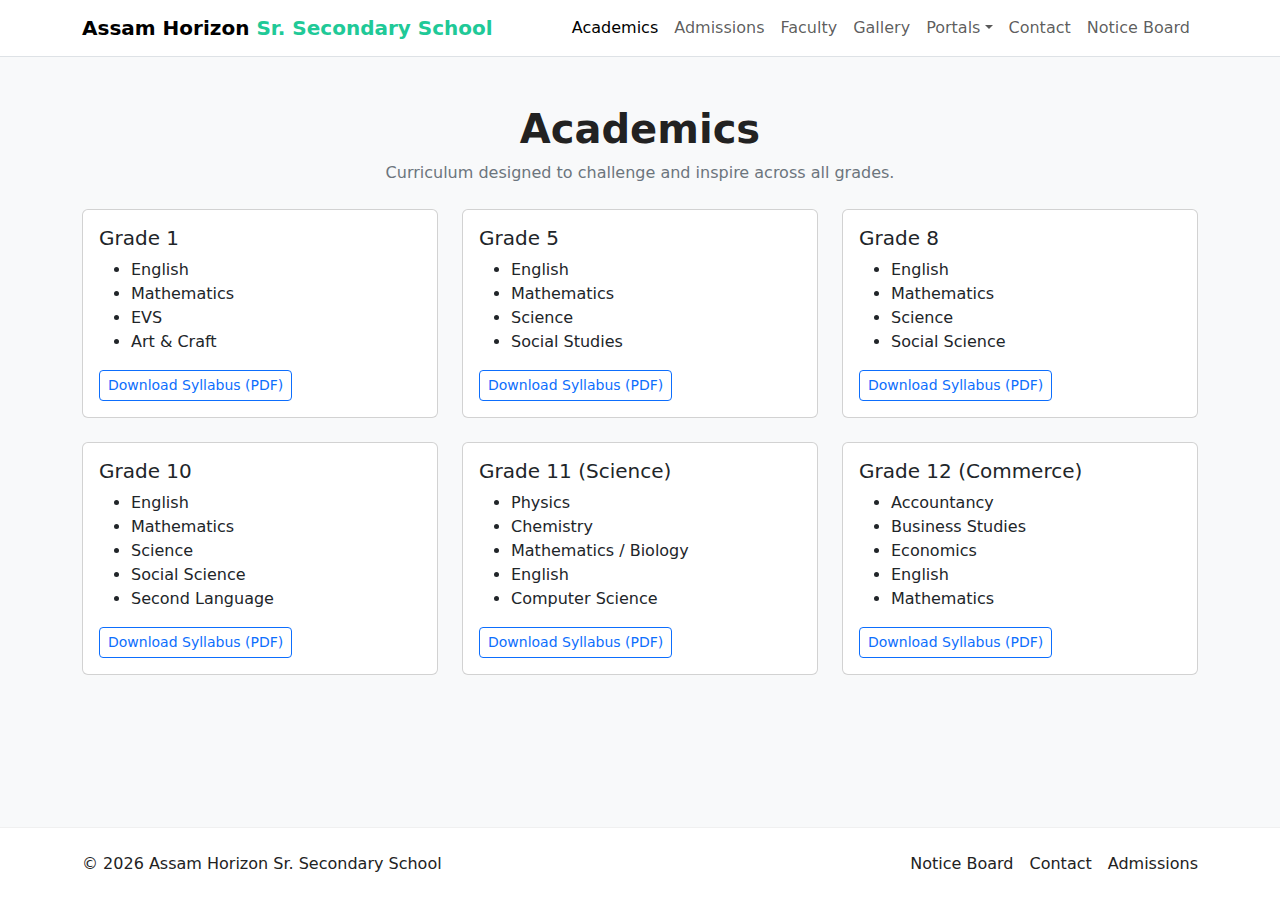
<file: academics.html>
<!doctype html>
<html lang="en">
  <head>
    <meta charset="utf-8">
    <meta name="viewport" content="width=device-width, initial-scale=1">
    <title>Academics — Assam Horizon Sr. Secondary School</title>
    <link href="https://cdn.jsdelivr.net/npm/bootstrap@5.3.3/dist/css/bootstrap.min.css" rel="stylesheet">
    <link href="assets/css/styles.css" rel="stylesheet">
  </head>
  <body class="d-flex flex-column min-vh-100">
    <nav class="navbar navbar-expand-lg bg-white border-bottom sticky-top">
      <div class="container">
        <a class="navbar-brand fw-bold" href="index.html">Assam Horizon <span class="brand-accent">Sr. Secondary School</span></a>
        <button class="navbar-toggler" type="button" data-bs-toggle="collapse" data-bs-target="#nav" aria-controls="nav" aria-expanded="false" aria-label="Toggle navigation">
          <span class="navbar-toggler-icon"></span>
        </button>
        <div class="collapse navbar-collapse" id="nav">
          <ul class="navbar-nav ms-auto mb-2 mb-lg-0">
            <li class="nav-item"><a class="nav-link active" href="academics.html">Academics</a></li>
            <li class="nav-item"><a class="nav-link" href="admissions.html">Admissions</a></li>
            <li class="nav-item"><a class="nav-link" href="faculty.html">Faculty</a></li>
            <li class="nav-item"><a class="nav-link" href="gallery.html">Gallery</a></li>
            <li class="nav-item dropdown">
              <a class="nav-link dropdown-toggle" href="#" data-bs-toggle="dropdown">Portals</a>
              <ul class="dropdown-menu dropdown-menu-end">
                <!-- <li><a class="dropdown-item" href="portal.html">Academics Portal</a></li> -->
                <!-- <li><a class="dropdown-item" href="parent-portal.html">Parent Portal</a></li> -->
                <li><a class="dropdown-item" href="admin.html">Admin Backend</a></li>
              </ul>
            </li>
            
            <li class="nav-item"><a class="nav-link" href="contact.html">Contact</a></li>
            <li class="nav-item"><a class="nav-link" href="notice.html">Notice Board</a></li>
          </ul>
        </div>
      </div>
    </nav>

    <main class="py-5">
      <div class="container">
        <div class="text-center mb-4">
          <h1 class="fw-bold">Academics</h1>
          <p class="text-secondary">Curriculum designed to challenge and inspire across all grades.</p>
        </div>

        <div class="row g-4">
          <!-- Example of multiple grades -->
          <div class="col-md-6 col-lg-4">
            <div class="card h-100 card-hover">
              <div class="card-body">
                <h5 class="card-title">Grade 1</h5>
                <ul class="mb-3">
                  <li>English</li>
                  <li>Mathematics</li>
                  <li>EVS</li>
                  <li>Art & Craft</li>
                </ul>
                <a class="btn btn-sm btn-outline-primary" href="#" role="button">Download Syllabus (PDF)</a>
              </div>
            </div>
          </div>

          <div class="col-md-6 col-lg-4">
            <div class="card h-100 card-hover">
              <div class="card-body">
                <h5 class="card-title">Grade 5</h5>
                <ul class="mb-3">
                  <li>English</li>
                  <li>Mathematics</li>
                  <li>Science</li>
                  <li>Social Studies</li>
                </ul>
                <a class="btn btn-sm btn-outline-primary" href="#" role="button">Download Syllabus (PDF)</a>
              </div>
            </div>
          </div>

          <div class="col-md-6 col-lg-4">
            <div class="card h-100 card-hover">
              <div class="card-body">
                <h5 class="card-title">Grade 8</h5>
                <ul class="mb-3">
                  <li>English</li>
                  <li>Mathematics</li>
                  <li>Science</li>
                  <li>Social Science</li>
                </ul>
                <a class="btn btn-sm btn-outline-primary" href="#" role="button">Download Syllabus (PDF)</a>
              </div>
            </div>
          </div>

          <div class="col-md-6 col-lg-4">
            <div class="card h-100 card-hover">
              <div class="card-body">
                <h5 class="card-title">Grade 10</h5>
                <ul class="mb-3">
                  <li>English</li>
                  <li>Mathematics</li>
                  <li>Science</li>
                  <li>Social Science</li>
                  <li>Second Language</li>
                </ul>
                <a class="btn btn-sm btn-outline-primary" href="#" role="button">Download Syllabus (PDF)</a>
              </div>
            </div>
          </div>

          <div class="col-md-6 col-lg-4">
            <div class="card h-100 card-hover">
              <div class="card-body">
                <h5 class="card-title">Grade 11 (Science)</h5>
                <ul class="mb-3">
                  <li>Physics</li>
                  <li>Chemistry</li>
                  <li>Mathematics / Biology</li>
                  <li>English</li>
                  <li>Computer Science</li>
                </ul>
                <a class="btn btn-sm btn-outline-primary" href="#" role="button">Download Syllabus (PDF)</a>
              </div>
            </div>
          </div>

          <div class="col-md-6 col-lg-4">
            <div class="card h-100 card-hover">
              <div class="card-body">
                <h5 class="card-title">Grade 12 (Commerce)</h5>
                <ul class="mb-3">
                  <li>Accountancy</li>
                  <li>Business Studies</li>
                  <li>Economics</li>
                  <li>English</li>
                  <li>Mathematics</li>
                </ul>
                <a class="btn btn-sm btn-outline-primary" href="#" role="button">Download Syllabus (PDF)</a>
              </div>
            </div>
          </div>
        </div>
      </div>
    </main>

    <footer class="site-footer py-4 mt-auto">
      <div class="container d-flex flex-column flex-md-row justify-content-between align-items-center gap-2">
        <div>© <span id="year"></span> Assam Horizon Sr. Secondary School</div>
        <div class="d-flex gap-3">
          <a href="notice.html">Notice Board</a>
          <a href="contact.html">Contact</a>
          <a href="admissions.html">Admissions</a>
        </div>
      </div>
    </footer>

    <script src="https://cdn.jsdelivr.net/npm/bootstrap@5.3.3/dist/js/bootstrap.bundle.min.js"></script>
    <script src="assets/js/main.js"></script>
  </body>
</html>
</file>
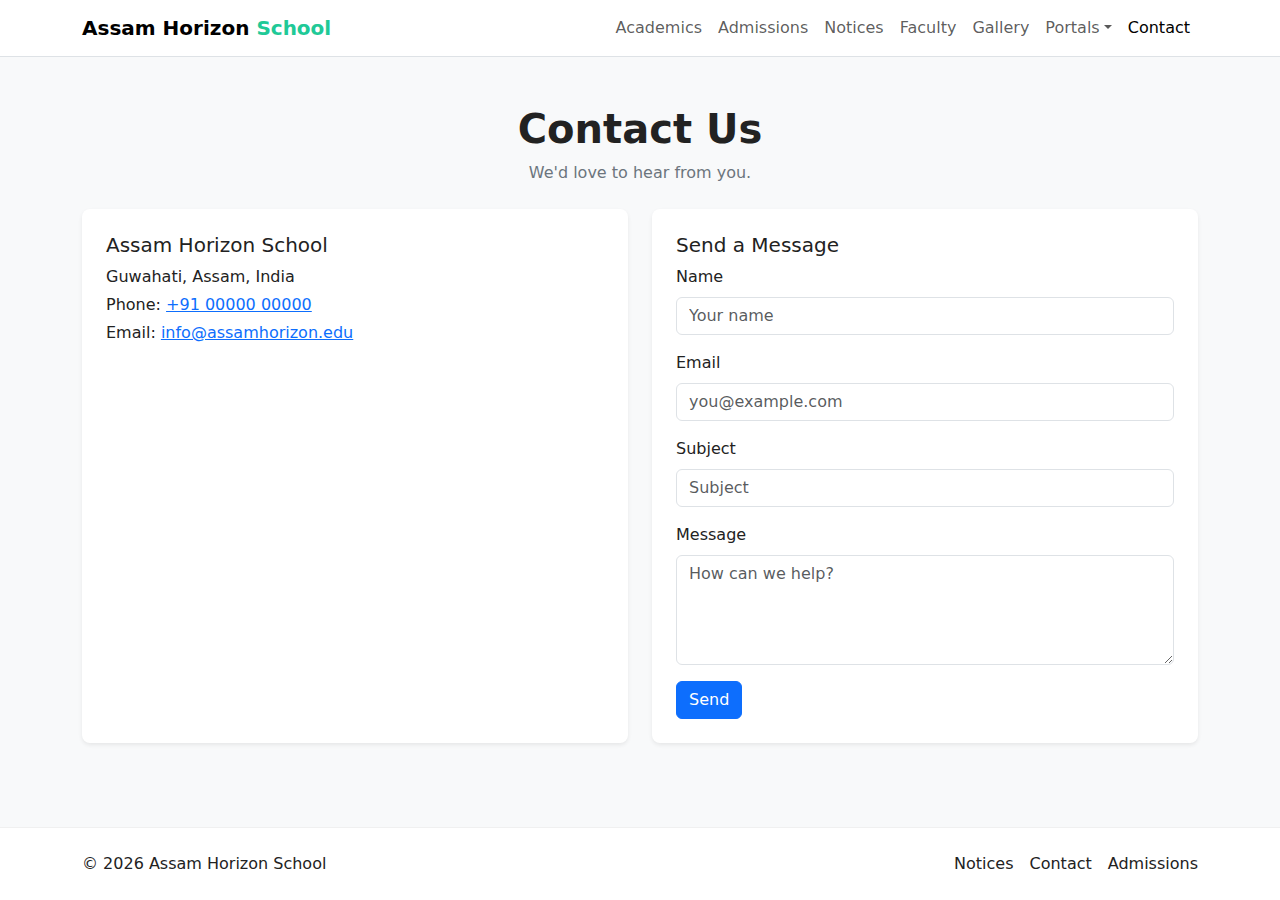
<file: contact.html>
<!doctype html>
<html lang="en">
  <head>
    <meta charset="utf-8">
    <meta name="viewport" content="width=device-width, initial-scale=1">
    <title>Contact — Assam Horizon School</title>
    <link href="https://cdn.jsdelivr.net/npm/bootstrap@5.3.3/dist/css/bootstrap.min.css" rel="stylesheet">
    <link href="assets/css/styles.css" rel="stylesheet">
  </head>
  <body class="d-flex flex-column min-vh-100">
    <nav class="navbar navbar-expand-lg bg-white border-bottom sticky-top">
      <div class="container">
        <a class="navbar-brand fw-bold" href="index.html">Assam Horizon <span class="brand-accent">School</span></a>
        <button class="navbar-toggler" type="button" data-bs-toggle="collapse" data-bs-target="#nav" aria-controls="nav" aria-expanded="false" aria-label="Toggle navigation">
          <span class="navbar-toggler-icon"></span>
        </button>
        <div class="collapse navbar-collapse" id="nav">
          <ul class="navbar-nav ms-auto mb-2 mb-lg-0">
            <li class="nav-item"><a class="nav-link" href="academics.html">Academics</a></li>
            <li class="nav-item"><a class="nav-link" href="admissions.html">Admissions</a></li>
            <li class="nav-item"><a class="nav-link" href="notices.html">Notices</a></li>
            <li class="nav-item"><a class="nav-link" href="faculty.html">Faculty</a></li>
            <li class="nav-item"><a class="nav-link" href="gallery.html">Gallery</a></li>
            <li class="nav-item dropdown">
              <a class="nav-link dropdown-toggle" href="#" data-bs-toggle="dropdown">Portals</a>
              <ul class="dropdown-menu dropdown-menu-end">
                <li><a class="dropdown-item" href="portal.html">Academics Portal</a></li>
                <li><a class="dropdown-item" href="parent-portal.html">Parent Portal</a></li>
                <li><a class="dropdown-item" href="admin.html">Admin Backend</a></li>
              </ul>
            </li>
            <li class="nav-item"><a class="nav-link active" href="contact.html">Contact</a></li>
          </ul>
        </div>
      </div>
    </nav>

    <main class="py-5">
      <div class="container">
        <div class="text-center mb-4">
          <h1 class="fw-bold">Contact Us</h1>
          <p class="text-secondary">We'd love to hear from you.</p>
        </div>

        <div class="row g-4">
          <div class="col-lg-6">
            <div class="bg-white rounded-3 p-3 p-md-4 shadow-sm h-100">
              <h5>Assam Horizon School</h5>
              <p class="mb-1">Guwahati, Assam, India</p>
              <p class="mb-1">Phone: <a href="tel:+910000000000">+91 00000 00000</a></p>
              <p class="mb-3">Email: <a href="mailto:info@assamhorizon.edu">info@assamhorizon.edu</a></p>
              <div class="ratio ratio-16x9 rounded overflow-hidden">
                <iframe src="https://www.google.com/maps/embed?pb=!1m18!1m12!1m3!1d228884.36520579338!2d91.5975303!3d26.143346999999998!2m3!1f0!2f0!3f0!3m2!1i1024!2i768!4f13.1!3m3!1m2!1s0x375a59712e81b6ed%3A0x16b7f7775cf6d3a8!2sGuwahati%2C%20Assam!5e0!3m2!1sen!2sin!4v1690000000000" style="border:0;" allowfullscreen="" loading="lazy" referrerpolicy="no-referrer-when-downgrade"></iframe>
              </div>
            </div>
          </div>
          <div class="col-lg-6">
            <div class="bg-white rounded-3 p-3 p-md-4 shadow-sm h-100">
              <h5>Send a Message</h5>
              <form>
                <div class="mb-3">
                  <label class="form-label">Name</label>
                  <input type="text" class="form-control" placeholder="Your name">
                </div>
                <div class="mb-3">
                  <label class="form-label">Email</label>
                  <input type="email" class="form-control" placeholder="you@example.com">
                </div>
                <div class="mb-3">
                  <label class="form-label">Subject</label>
                  <input type="text" class="form-control" placeholder="Subject">
                </div>
                <div class="mb-3">
                  <label class="form-label">Message</label>
                  <textarea class="form-control" rows="4" placeholder="How can we help?"></textarea>
                </div>
                <button type="button" class="btn btn-primary">Send</button>
              </form>
            </div>
          </div>
        </div>
      </div>
    </main>

    <footer class="site-footer py-4 mt-auto">
      <div class="container d-flex flex-column flex-md-row justify-content-between align-items-center gap-2">
        <div>© <span id="year"></span> Assam Horizon School</div>
        <div class="d-flex gap-3">
          <a href="notices.html">Notices</a>
          <a href="contact.html">Contact</a>
          <a href="admissions.html">Admissions</a>
        </div>
      </div>
    </footer>

    <script src="https://cdn.jsdelivr.net/npm/bootstrap@5.3.3/dist/js/bootstrap.bundle.min.js"></script>
    <script src="assets/js/main.js"></script>
  </body>
</html>
</file>
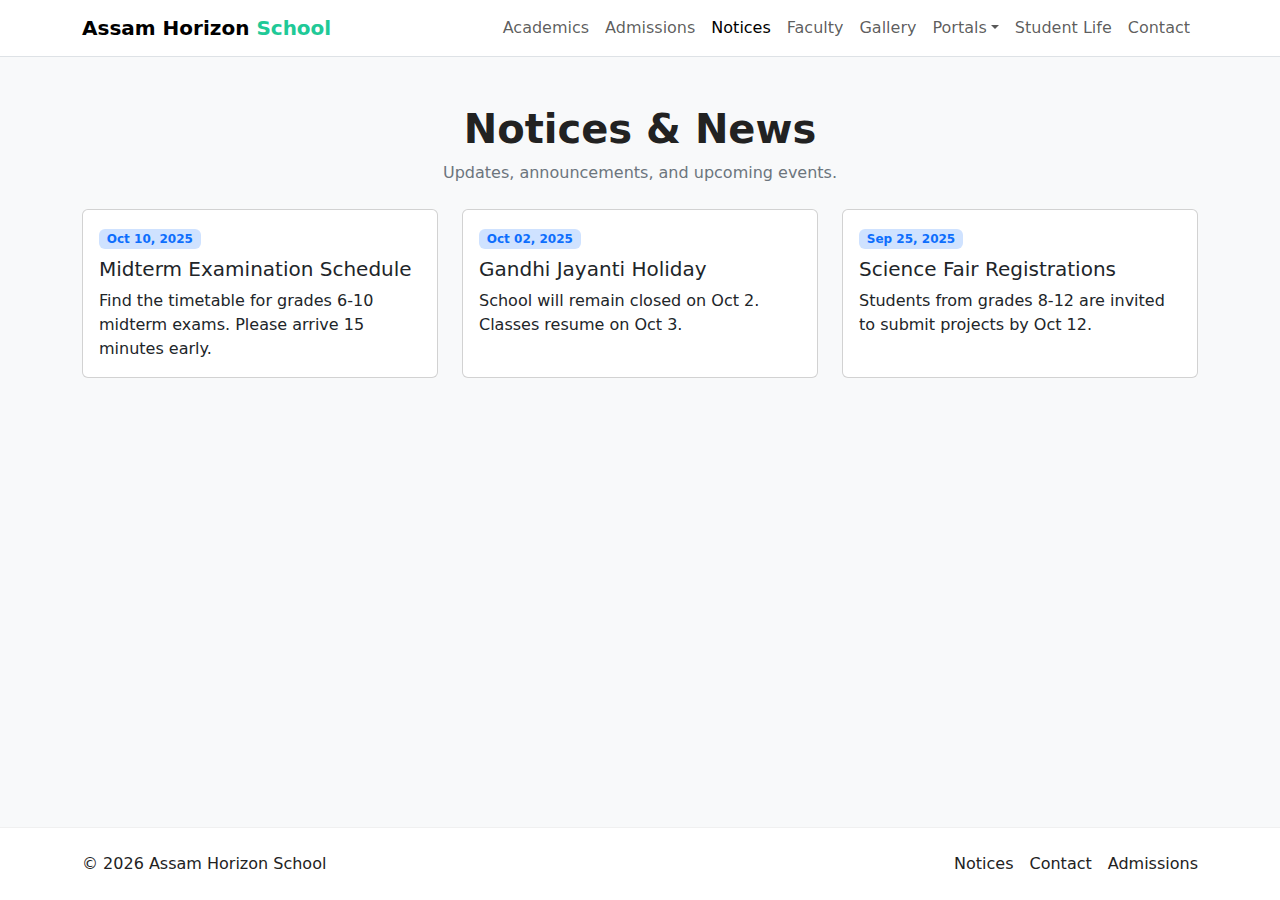
<file: notices.html>
<!doctype html>
<html lang="en">
  <head>
    <meta charset="utf-8">
    <meta name="viewport" content="width=device-width, initial-scale=1">
    <title>Notices — Assam Horizon School</title>
    <link href="https://cdn.jsdelivr.net/npm/bootstrap@5.3.3/dist/css/bootstrap.min.css" rel="stylesheet">
    <link href="assets/css/styles.css" rel="stylesheet">
  </head>
  <body class="d-flex flex-column min-vh-100">
    <nav class="navbar navbar-expand-lg bg-white border-bottom sticky-top">
      <div class="container">
        <a class="navbar-brand fw-bold" href="index.html">Assam Horizon <span class="brand-accent">School</span></a>
        <button class="navbar-toggler" type="button" data-bs-toggle="collapse" data-bs-target="#nav" aria-controls="nav" aria-expanded="false" aria-label="Toggle navigation">
          <span class="navbar-toggler-icon"></span>
        </button>
        <div class="collapse navbar-collapse" id="nav">
          <ul class="navbar-nav ms-auto mb-2 mb-lg-0">
            <li class="nav-item"><a class="nav-link" href="academics.html">Academics</a></li>
            <li class="nav-item"><a class="nav-link" href="admissions.html">Admissions</a></li>
            <li class="nav-item"><a class="nav-link active" href="notices.html">Notices</a></li>
            <li class="nav-item"><a class="nav-link" href="faculty.html">Faculty</a></li>
            <li class="nav-item"><a class="nav-link" href="gallery.html">Gallery</a></li>
            <li class="nav-item dropdown">
              <a class="nav-link dropdown-toggle" href="#" data-bs-toggle="dropdown">Portals</a>
              <ul class="dropdown-menu dropdown-menu-end">
                <li><a class="dropdown-item" href="portal.html">Academics Portal</a></li>
                <li><a class="dropdown-item" href="parent-portal.html">Parent Portal</a></li>
                <li><a class="dropdown-item" href="admin.html">Admin Backend</a></li>
              </ul>
            </li>
            <li class="nav-item"><a class="nav-link" href="student-life.html">Student Life</a></li>
            <li class="nav-item"><a class="nav-link" href="contact.html">Contact</a></li>
          </ul>
        </div>
      </div>
    </nav>

    <main class="py-5">
      <div class="container">
        <div class="text-center mb-4">
          <h1 class="fw-bold">Notices & News</h1>
          <p class="text-secondary">Updates, announcements, and upcoming events.</p>
        </div>

        <div class="row g-4">
          <div class="col-md-6 col-lg-4">
            <div class="card h-100 card-hover">
              <div class="card-body">
                <span class="badge bg-primary-subtle text-primary mb-2">Oct 10, 2025</span>
                <h5 class="card-title">Midterm Examination Schedule</h5>
                <p class="card-text">Find the timetable for grades 6-10 midterm exams. Please arrive 15 minutes early.</p>
              </div>
            </div>
          </div>
          <div class="col-md-6 col-lg-4">
            <div class="card h-100 card-hover">
              <div class="card-body">
                <span class="badge bg-primary-subtle text-primary mb-2">Oct 02, 2025</span>
                <h5 class="card-title">Gandhi Jayanti Holiday</h5>
                <p class="card-text">School will remain closed on Oct 2. Classes resume on Oct 3.</p>
              </div>
            </div>
          </div>
          <div class="col-md-6 col-lg-4">
            <div class="card h-100 card-hover">
              <div class="card-body">
                <span class="badge bg-primary-subtle text-primary mb-2">Sep 25, 2025</span>
                <h5 class="card-title">Science Fair Registrations</h5>
                <p class="card-text">Students from grades 8-12 are invited to submit projects by Oct 12.</p>
              </div>
            </div>
          </div>
        </div>
      </div>
    </main>

    <footer class="site-footer py-4 mt-auto">
      <div class="container d-flex flex-column flex-md-row justify-content-between align-items-center gap-2">
        <div>© <span id="year"></span> Assam Horizon School</div>
        <div class="d-flex gap-3">
          <a href="notices.html">Notices</a>
          <a href="contact.html">Contact</a>
          <a href="admissions.html">Admissions</a>
        </div>
      </div>
    </footer>

    <script src="https://cdn.jsdelivr.net/npm/bootstrap@5.3.3/dist/js/bootstrap.bundle.min.js"></script>
    <script src="assets/js/main.js"></script>
  </body>
</html>
</file>
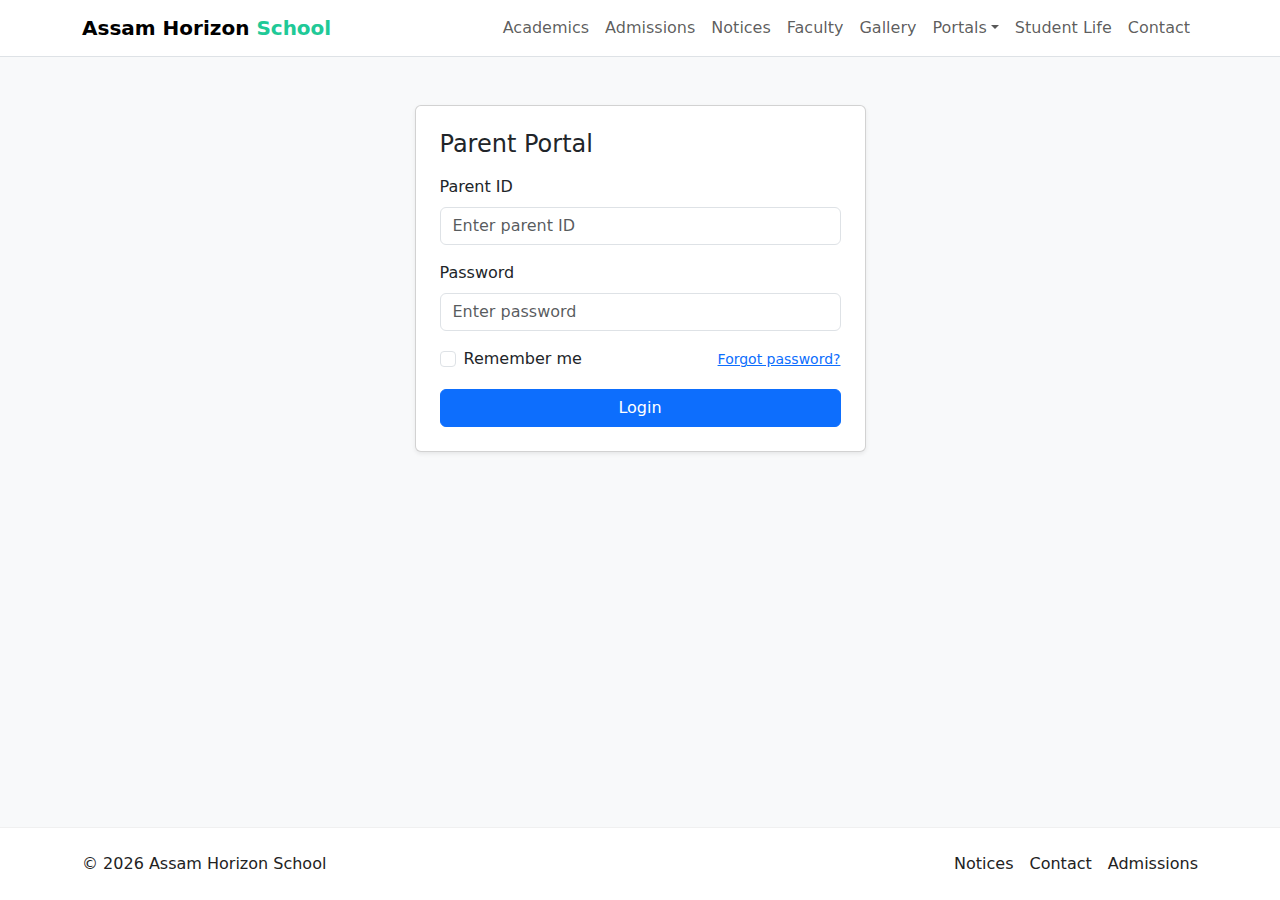
<file: parent-portal.html>
<!doctype html>
<html lang="en">
  <head>
    <meta charset="utf-8">
    <meta name="viewport" content="width=device-width, initial-scale=1">
    <title>Parent Portal — Assam Horizon School</title>
    <link href="https://cdn.jsdelivr.net/npm/bootstrap@5.3.3/dist/css/bootstrap.min.css" rel="stylesheet">
    <link href="assets/css/styles.css" rel="stylesheet">
  </head>
  <body class="d-flex flex-column min-vh-100">
    <nav class="navbar navbar-expand-lg bg-white border-bottom sticky-top">
      <div class="container">
        <a class="navbar-brand fw-bold" href="index.html">Assam Horizon <span class="brand-accent">School</span></a>
        <button class="navbar-toggler" type="button" data-bs-toggle="collapse" data-bs-target="#nav" aria-controls="nav" aria-expanded="false" aria-label="Toggle navigation">
          <span class="navbar-toggler-icon"></span>
        </button>
        <div class="collapse navbar-collapse" id="nav">
          <ul class="navbar-nav ms-auto mb-2 mb-lg-0">
            <li class="nav-item"><a class="nav-link" href="academics.html">Academics</a></li>
            <li class="nav-item"><a class="nav-link" href="admissions.html">Admissions</a></li>
            <li class="nav-item"><a class="nav-link" href="notices.html">Notices</a></li>
            <li class="nav-item"><a class="nav-link" href="faculty.html">Faculty</a></li>
            <li class="nav-item"><a class="nav-link" href="gallery.html">Gallery</a></li>
            <li class="nav-item dropdown">
              <a class="nav-link dropdown-toggle" href="#" data-bs-toggle="dropdown">Portals</a>
              <ul class="dropdown-menu dropdown-menu-end">
                <li><a class="dropdown-item" href="portal.html">Academics Portal</a></li>
                <li><a class="dropdown-item" href="parent-portal.html">Parent Portal</a></li>
                <li><a class="dropdown-item" href="admin.html">Admin Backend</a></li>
              </ul>
            </li>
            <li class="nav-item"><a class="nav-link" href="student-life.html">Student Life</a></li>
            <li class="nav-item"><a class="nav-link" href="contact.html">Contact</a></li>
          </ul>
        </div>
      </div>
    </nav>

    <main class="py-5">
      <div class="container">
        <div class="row justify-content-center">
          <div class="col-md-6 col-lg-5">
            <div class="card shadow-sm">
              <div class="card-body p-4">
                <h1 class="h4 mb-3">Parent Portal</h1>
                <form>
                  <div class="mb-3">
                    <label class="form-label">Parent ID</label>
                    <input type="text" class="form-control" placeholder="Enter parent ID">
                  </div>
                  <div class="mb-3">
                    <label class="form-label">Password</label>
                    <input type="password" class="form-control" placeholder="Enter password">
                  </div>
                  <div class="d-flex justify-content-between align-items-center mb-3">
                    <div class="form-check">
                      <input class="form-check-input" type="checkbox" id="rememberParent">
                      <label class="form-check-label" for="rememberParent">Remember me</label>
                    </div>
                    <a href="#" class="small">Forgot password?</a>
                  </div>
                  <button type="button" class="btn btn-primary w-100">Login</button>
                </form>
              </div>
            </div>
          </div>
        </div>

        <!-- Dashboard placeholder (hidden by default) -->
        <div id="dashboard" class="mt-5" style="display: none;">
          <h2>Dashboard</h2>
          <div class="row g-4">
            <div class="col-md-4">
              <div class="card">
                <div class="card-body">
                  <h5 class="card-title">Student Progress</h5>
                  <p class="card-text">View grades and attendance.</p>
                  <a href="#" class="btn btn-outline-primary">View Details</a>
                </div>
              </div>
            </div>
            <div class="col-md-4">
              <div class="card">
                <div class="card-body">
                  <h5 class="card-title">Fee Payment</h5>
                  <p class="card-text">Pay fees online.</p>
                  <a href="#" class="btn btn-outline-primary">Pay Now</a>
                </div>
              </div>
            </div>
            <div class="col-md-4">
              <div class="card">
                <div class="card-body">
                  <h5 class="card-title">Communication</h5>
                  <p class="card-text">Messages from teachers.</p>
                  <a href="#" class="btn btn-outline-primary">View Messages</a>
                </div>
              </div>
            </div>
          </div>
        </div>
      </div>
    </main>

    <footer class="site-footer py-4 mt-auto">
      <div class="container d-flex flex-column flex-md-row justify-content-between align-items-center gap-2">
        <div>© <span id="year"></span> Assam Horizon School</div>
        <div class="d-flex gap-3">
          <a href="notices.html">Notices</a>
          <a href="contact.html">Contact</a>
          <a href="admissions.html">Admissions</a>
        </div>
      </div>
    </footer>

    <script src="https://cdn.jsdelivr.net/npm/bootstrap@5.3.3/dist/js/bootstrap.bundle.min.js"></script>
    <script src="assets/js/main.js"></script>
  </body>
</html>
</file>
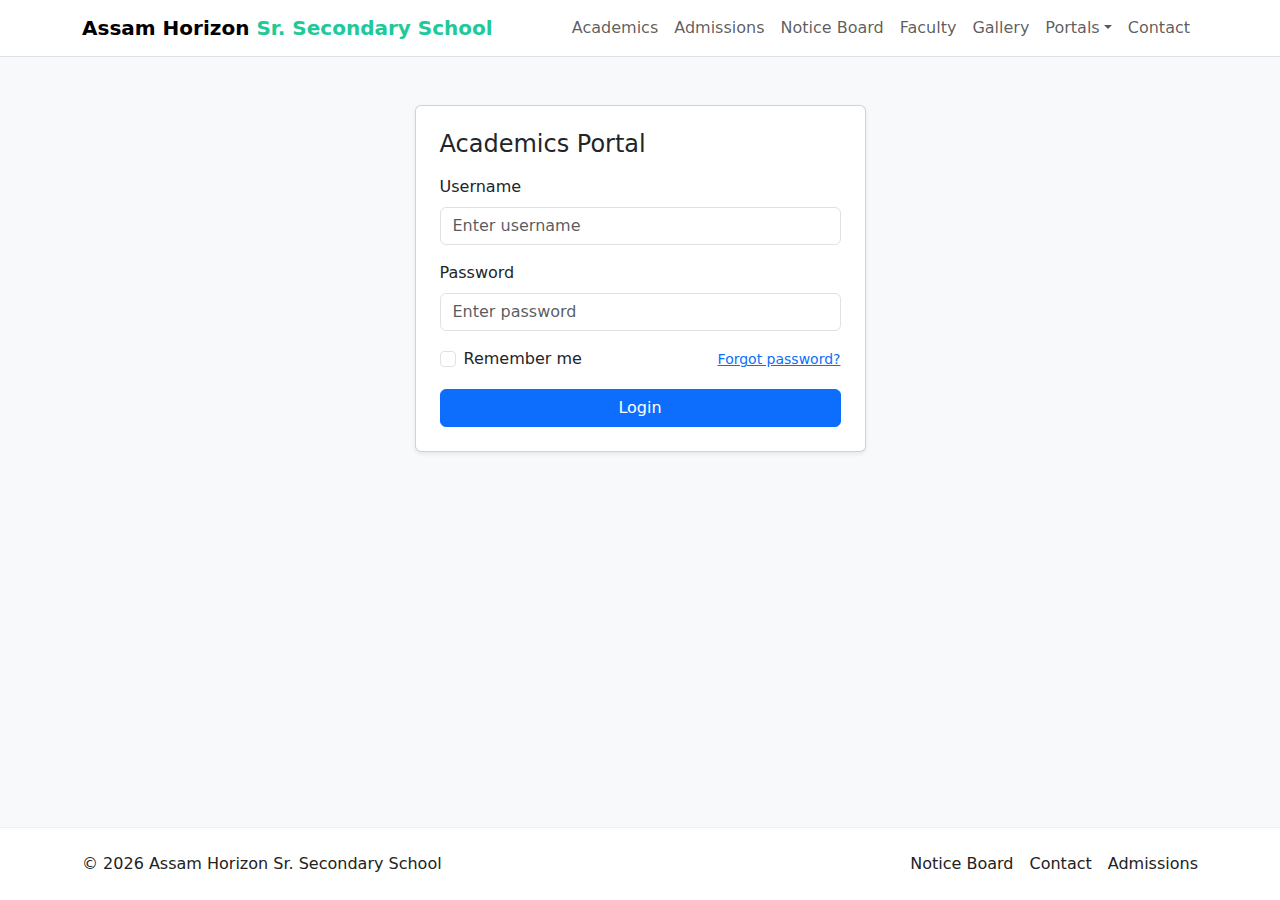
<file: portal.html>
<!doctype html>
<html lang="en">
  <head>
    <meta charset="utf-8">
    <meta name="viewport" content="width=device-width, initial-scale=1">
    <title>Academics Portal — Assam Horizon Sr. Secondary School</title>
    <link href="https://cdn.jsdelivr.net/npm/bootstrap@5.3.3/dist/css/bootstrap.min.css" rel="stylesheet">
    <link href="assets/css/styles.css" rel="stylesheet">
  </head>
  <body class="d-flex flex-column min-vh-100">
    <nav class="navbar navbar-expand-lg bg-white border-bottom sticky-top">
      <div class="container">
        <a class="navbar-brand fw-bold" href="index.html">Assam Horizon <span class="brand-accent">Sr. Secondary School</span></a>
        <button class="navbar-toggler" type="button" data-bs-toggle="collapse" data-bs-target="#nav" aria-controls="nav" aria-expanded="false" aria-label="Toggle navigation">
          <span class="navbar-toggler-icon"></span>
        </button>
        <div class="collapse navbar-collapse" id="nav">
          <ul class="navbar-nav ms-auto mb-2 mb-lg-0">
            <li class="nav-item"><a class="nav-link" href="academics.html">Academics</a></li>
            <li class="nav-item"><a class="nav-link" href="admissions.html">Admissions</a></li>
            <li class="nav-item"><a class="nav-link" href="notice.html">Notice Board</a></li>
            <li class="nav-item"><a class="nav-link" href="faculty.html">Faculty</a></li>
            <li class="nav-item"><a class="nav-link" href="gallery.html">Gallery</a></li>
            <li class="nav-item dropdown">
              <a class="nav-link dropdown-toggle" href="#" data-bs-toggle="dropdown">Portals</a>
              <ul class="dropdown-menu dropdown-menu-end">
                <li><a class="dropdown-item" href="portal.html">Academics Portal</a></li>
                <li><a class="dropdown-item" href="parent-portal.html">Parent Portal</a></li>
                <li><a class="dropdown-item" href="admin.html">Admin Backend</a></li>
              </ul>
            </li>
            
            <li class="nav-item"><a class="nav-link" href="contact.html">Contact</a></li>
          </ul>
        </div>
      </div>
    </nav>

    <main class="py-5">
      <div class="container">
        <div class="row justify-content-center">
          <div class="col-md-6 col-lg-5">
            <div class="card shadow-sm">
              <div class="card-body p-4">
                <h1 class="h4 mb-3">Academics Portal</h1>
                <form>
                  <div class="mb-3">
                    <label class="form-label">Username</label>
                    <input type="text" class="form-control" placeholder="Enter username">
                  </div>
                  <div class="mb-3">
                    <label class="form-label">Password</label>
                    <input type="password" class="form-control" placeholder="Enter password">
                  </div>
                  <div class="d-flex justify-content-between align-items-center mb-3">
                    <div class="form-check">
                      <input class="form-check-input" type="checkbox" id="remember">
                      <label class="form-check-label" for="remember">Remember me</label>
                    </div>
                    <a href="#" class="small">Forgot password?</a>
                  </div>
                  <button type="button" class="btn btn-primary w-100">Login</button>
                </form>
              </div>
            </div>
          </div>
        </div>
      </div>
    </main>

    <footer class="site-footer py-4 mt-auto">
      <div class="container d-flex flex-column flex-md-row justify-content-between align-items-center gap-2">
        <div>© <span id="year"></span> Assam Horizon Sr. Secondary School</div>
        <div class="d-flex gap-3">
          <a href="notice.html">Notice Board</a>
          <a href="contact.html">Contact</a>
          <a href="admissions.html">Admissions</a>
        </div>
      </div>
    </footer>

    <script src="https://cdn.jsdelivr.net/npm/bootstrap@5.3.3/dist/js/bootstrap.bundle.min.js"></script>
    <script src="assets/js/main.js"></script>
  </body>
</html>
</file>
<file: assets/css/styles.css>
/* Global Theme */
:root {
  --primary: #0d6efd;
  --secondary: #6c757d;
  --accent: #20c997;
  --dark: #0b132b;
  --light: #f8f9fa;
}

html, body {
  height: 100%;
}

body {
  font-family: system-ui, -apple-system, Segoe UI, Roboto, Helvetica, Arial, "Apple Color Emoji", "Segoe UI Emoji";
  background-color: var(--light);
  color: #222;
}

/* Navbar */
.navbar-brand span.brand-accent {
  color: var(--accent);
}

/* Hero */
.hero {
  background: linear-gradient(135deg, rgba(13,110,253,0.1), rgba(32,201,151,0.1)), url('../images/school-building_1.jpg') center/cover no-repeat;
  min-height: 60vh;
  display: flex;
  align-items: center;
}
.hero .display-5, .hero .lead {
  text-shadow: 0 2px 8px rgba(0,0,0,0.15);
}

/* Cards */
.card-hover {
  transition: transform .2s ease, box-shadow .2s ease;
}
.card-hover:hover {
  transform: translateY(-4px);
  box-shadow: 0 0.75rem 1.5rem rgba(0,0,0,0.1);
}

/* Footer */
.site-footer {
  background: #ffffff;
  border-top: 1px solid rgba(0,0,0,0.06);
}

/* Gallery */
.gallery-grid {
  display: grid;
  grid-template-columns: repeat(2, 1fr);
  gap: 12px;
}
@media (min-width: 768px) {
  .gallery-grid { grid-template-columns: repeat(3, 1fr); }
}
@media (min-width: 1200px) {
  .gallery-grid { grid-template-columns: repeat(4, 1fr); }
}
.gallery-grid img {
  width: 100%;
  height: 220px;
  object-fit: cover;
  border-radius: .5rem;
  cursor: pointer;
}

/* Sidebar layout (Admin) */
.admin-layout {
  min-height: calc(100vh - 56px - 80px);
}
.admin-sidebar {
  min-width: 250px;
  border-right: 1px solid rgba(0,0,0,0.08);
}

/* Forms */
.form-control:focus {
  box-shadow: 0 0 0 .2rem rgba(13,110,253,.15);
}

/* Utilities */
.section-title {
  position: relative;
  display: inline-block;
}
.section-title::after {
  content: "";
  position: absolute;
  left: 0;
  bottom: -6px;
  width: 40%;
  height: 3px;
  background: var(--primary);
  border-radius: 2px;
}

.badge-soft {
  background-color: rgba(13,110,253,0.12);
  color: var(--primary);
}

/* Footer link hover */
.site-footer a { color: inherit; text-decoration: none; }
.site-footer a:hover { color: var(--primary); }
</file>
